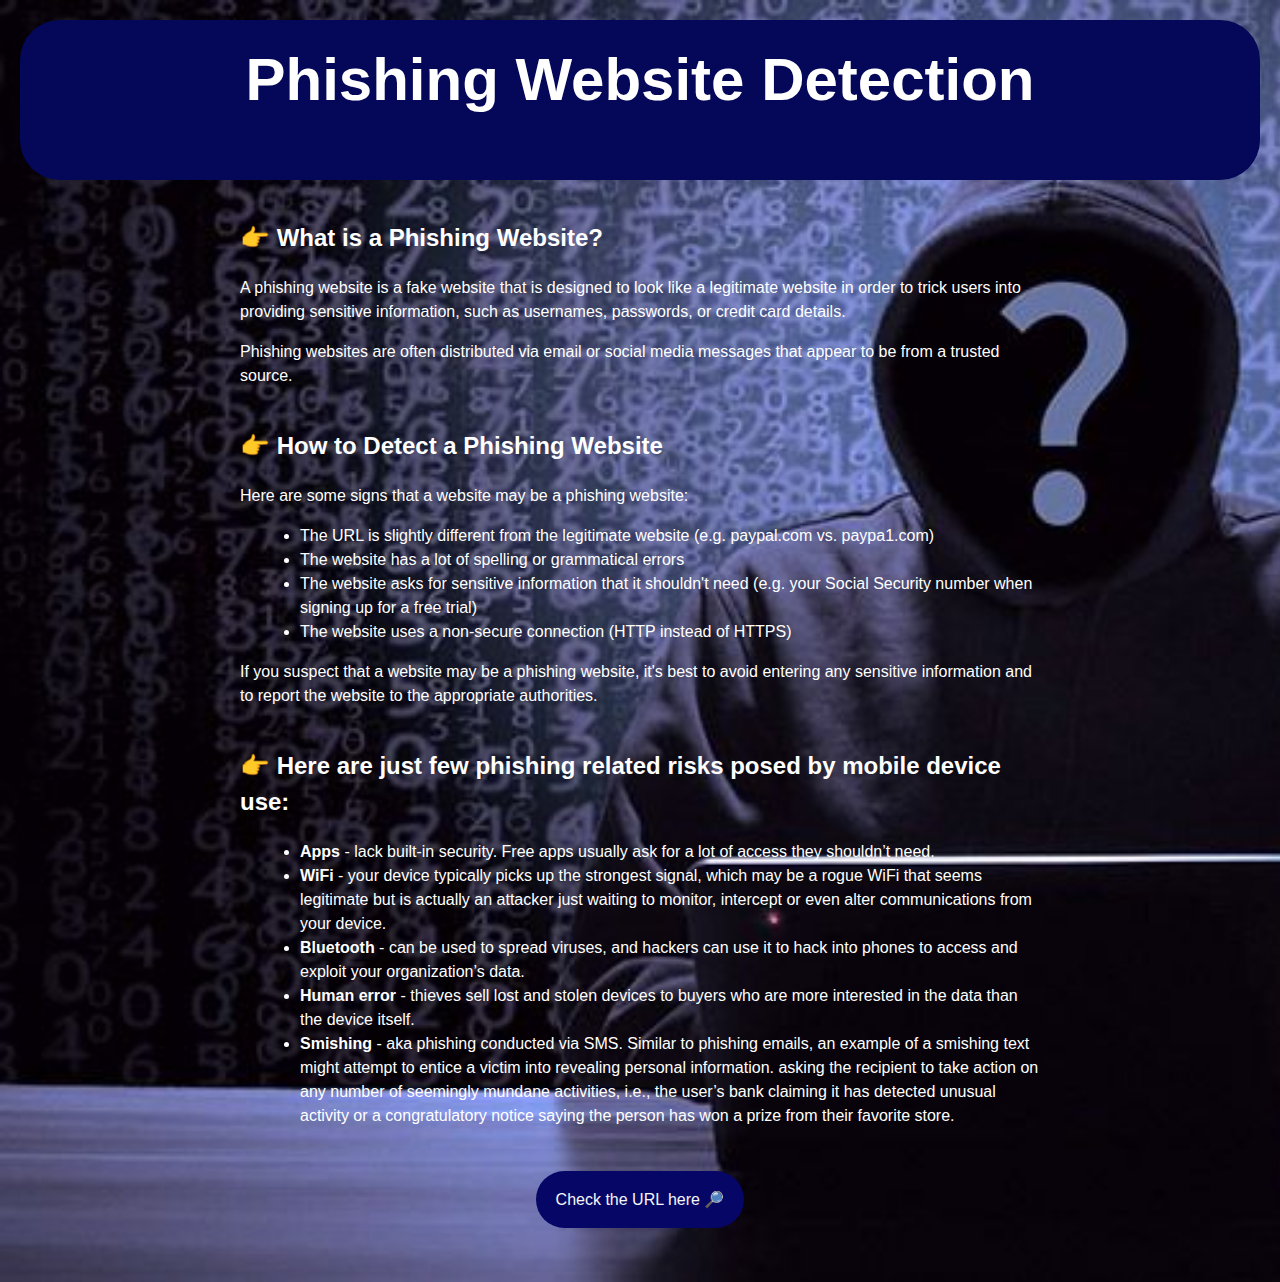
<file: templates/index.html>
<!DOCTYPE html>
<html lang="en">
<head>
    <meta charset="UTF-8">
    <meta http-equiv="X-UA-Compatible" content="IE=edge">
    <meta name="viewport" content="width=device-width, initial-scale=1.0">
    <link rel="stylesheet" href="../static/home.css">
    <title>Phishing Website Detection</title>
</head>
<body>
    <div class="header">
        <h1>Phishing Website Detection</h1>
    </div>
    <main>
        <section>
            <h2>👉 What is a Phishing Website?</h2>
            <p>A phishing website is a fake website that is designed to look like a legitimate website in order to trick users into providing sensitive information, such as usernames, passwords, or credit card details.</p>
            <p>Phishing websites are often distributed via email or social media messages that appear to be from a trusted source.</p>
        </section>
        <section>
            <h2>👉 How to Detect a Phishing Website</h2>
            <p>Here are some signs that a website may be a phishing website:</p>
            <ul>
                <li>The URL is slightly different from the legitimate website (e.g. paypal.com vs. paypa1.com)</li>
                <li>The website has a lot of spelling or grammatical errors</li>
                <li>The website asks for sensitive information that it shouldn't need (e.g. your Social Security number when signing up for a free trial)</li>
                <li>The website uses a non-secure connection (HTTP instead of HTTPS)</li>
            </ul>
            <p>If you suspect that a website may be a phishing website, it's best to avoid entering any sensitive information and to report the website to the appropriate authorities.</p>
        </section>
        <section>
            <h2>👉 Here are just few phishing related risks posed by mobile device use:</h2>
            <ul>
                <li><b>Apps</b> - lack built-in security. Free apps usually ask for a lot of access they shouldn’t need.</li>
                <li><b>WiFi</b> - your device typically picks up the strongest signal, which may be a rogue WiFi that seems legitimate but is actually an attacker just waiting to monitor, intercept or even alter communications from your device.</li>
                <li><b>Bluetooth</b> - can be used to spread viruses, and hackers can use it to hack into phones to access and exploit your organization’s data.</li>
                <li><b>Human error</b> - thieves sell lost and stolen devices to buyers who are more interested in the data than the device itself.</li>
                <li><b>Smishing</b> - aka phishing conducted via SMS. Similar to phishing emails, an example of a smishing text might attempt to entice a victim into revealing personal information. asking the recipient to take action on any number of seemingly mundane activities, i.e., the user’s bank claiming it has detected unusual activity or a congratulatory notice saying the person has won a prize from their favorite store.</li>

            </ul>
        </section>
    </main>
    <center>
        <div class="check-btn">
            <a href="/predict">Check the URL here 🔎</a>
        </div>
    </center>
    
</body>
</html>
</file>
<file: static/home.css>
body {
    font-family: Arial, sans-serif;
    font-size: 16px;
    line-height: 1.5;
    margin: 0;
    padding: 0;
    background: rgb(39,40,42);
background: linear-gradient(90deg, rgba(39,40,42,0.9445028011204482) 16%, rgba(91,103,112,1) 49%, rgba(39,40,42,1) 81%);
    color: #fff;

    background-image: url("./background1.jpg");
    background-repeat: no-repeat;
    -webkit-background-size: cover;
    -moz-background-size: cover;
    -o-background-size: cover;
    background-size: cover;
}

.header {
    background-color: #050758;
    color: #fff;
    padding: 15px;
    text-align: center;
    font-size: 30px;
    margin: 20px;
    /* margin-top: 20px; */
    border-radius: 40px;
}

h1, h2 {
    margin-top: 0;
}

main {
    max-width: 800px;
    margin: 0 auto;
    padding: 20px;
}

section {
    margin-bottom: 40px;
}

ul {
    list-style: disc;
    margin-left: 20px;

}
.links>li>a{
    color:#928d8d;
}

a {
    color: #333;
    text-decoration: none;
}

a:hover {
    text-decoration: underline;
}

.check-btn>a{
    /* display: flex;
    align-items: center;
    justify-content: center; */
    background-color: #060666;
    color: #f6f6f6;
    width: auto;
    margin-bottom: 30px;
    padding: 20px;
    border-radius: 50px;
}
.check-btn{
    margin-bottom: 70px;
}
</file>
